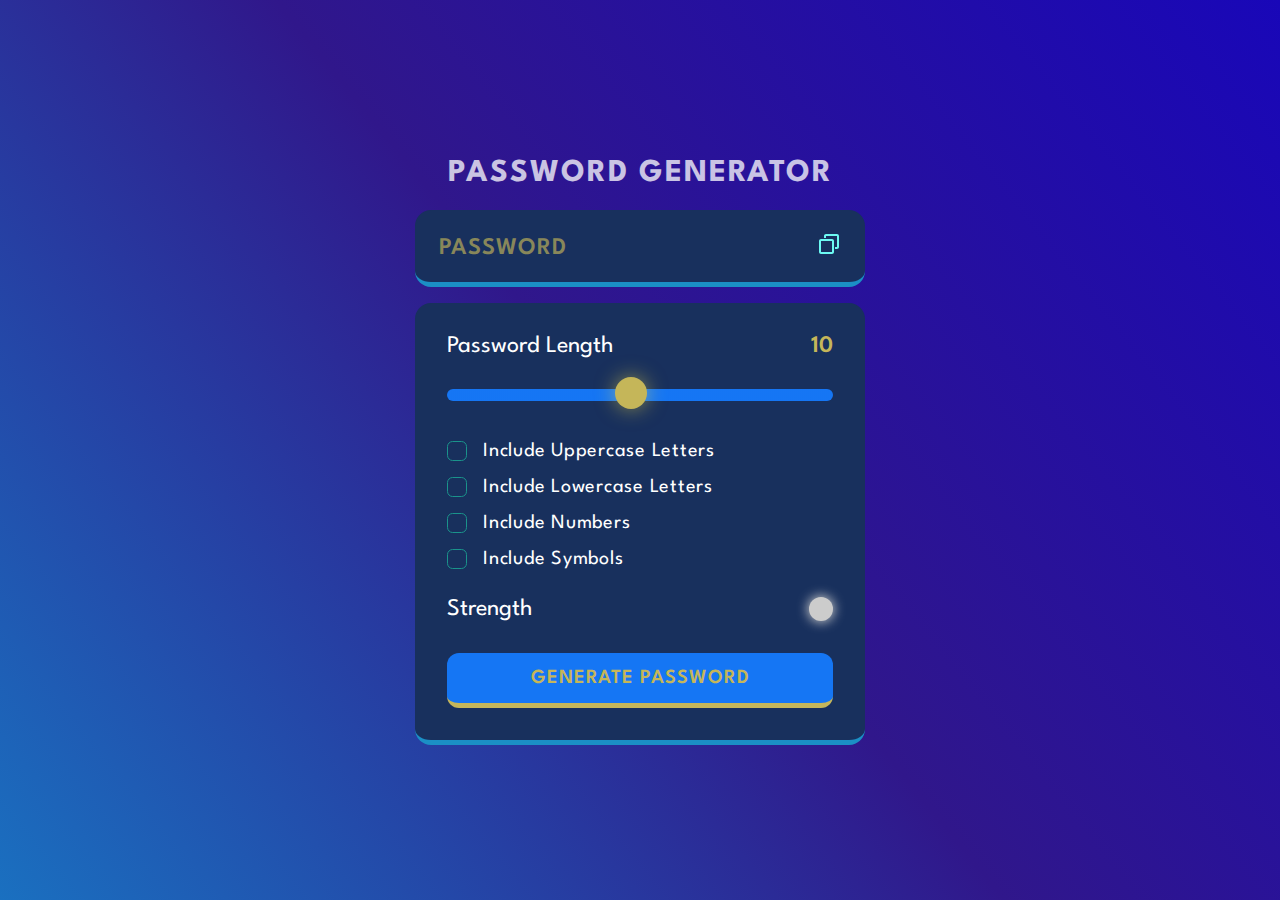
<file: PasswordGenerator/index.html>
<!DOCTYPE html>
<html lang="en">
  <head>
    <meta charset="UTF-8" />
    <meta http-equiv="X-UA-Compatible" content="IE=edge" />
    <meta name="viewport" content="width=device-width, initial-scale=1.0" />
    <title>Password Generator</title>
    <script src="./script.js" defer></script>

    <link rel="icon" type="image/x-icon" href="/assets/favicon.ico" />
    <link rel="preconnect" href="https://fonts.googleapis.com" />
    <link rel="preconnect" href="https://fonts.gstatic.com" crossorigin />
    <link
      href="https://fonts.googleapis.com/css2?family=League+Spartan:wght@100;200;300;400;600&display=swap"
      rel="stylesheet"
    />
    <link rel="stylesheet" href="./style.css" />
  </head>
  <body>
    <div id="wrapper">
      <!-- Container -->
      <div class="container">
        <!-- Heading  -->
        <div>
          <h1 class="heading">Password Generator</h1>
        </div>

        <!-- Display Container  -->
        <div class="displayContainer">
          <input type="text" placeholder="Password" readonly passwordDisplay />
          <button class="copyBtn">
            <span copyMessage></span>
            <img src="./images/copy.svg" alt="copy" width="24" height="24" />
          </button>
        </div>

        <!-- Input Container  -->
        <div class="inputContainer">
          <div class="lengthContainer">
            <p>Password Length</p>
            <p lengthDisplay></p>
          </div>

          <input type="range" min="1" max="20" step="1" class="slider"/>

          <!-- Checkboxes  -->
          <div>
            <div class="check">
              <input type="checkbox" name="" id="uppercase" />
              <label for="uppercase">include uppercase letters</label>
            </div>
            <div class="check">
              <input type="checkbox" name="" id="lowercase" />
              <label for="lowercase">include lowercase letters</label>
            </div>
            <div class="check">
              <input type="checkbox" name="" id="numbers" />
              <label for="numbers">include numbers</label>
            </div>
            <div class="check">
              <input type="checkbox" name="" id="symbols" />
              <label for="symbols">include symbols</label>
            </div>
          </div>

          <!-- Strength Container -->
          <div class="strengthContainer">
            <p>Strength</p>
            <div class="indicator"></div>
          </div>

          <!-- Button  -->
          <button id="generateBtn">Generate password</button>
        </div>
      </div>
    </div>
  </body>
</html>
</file>
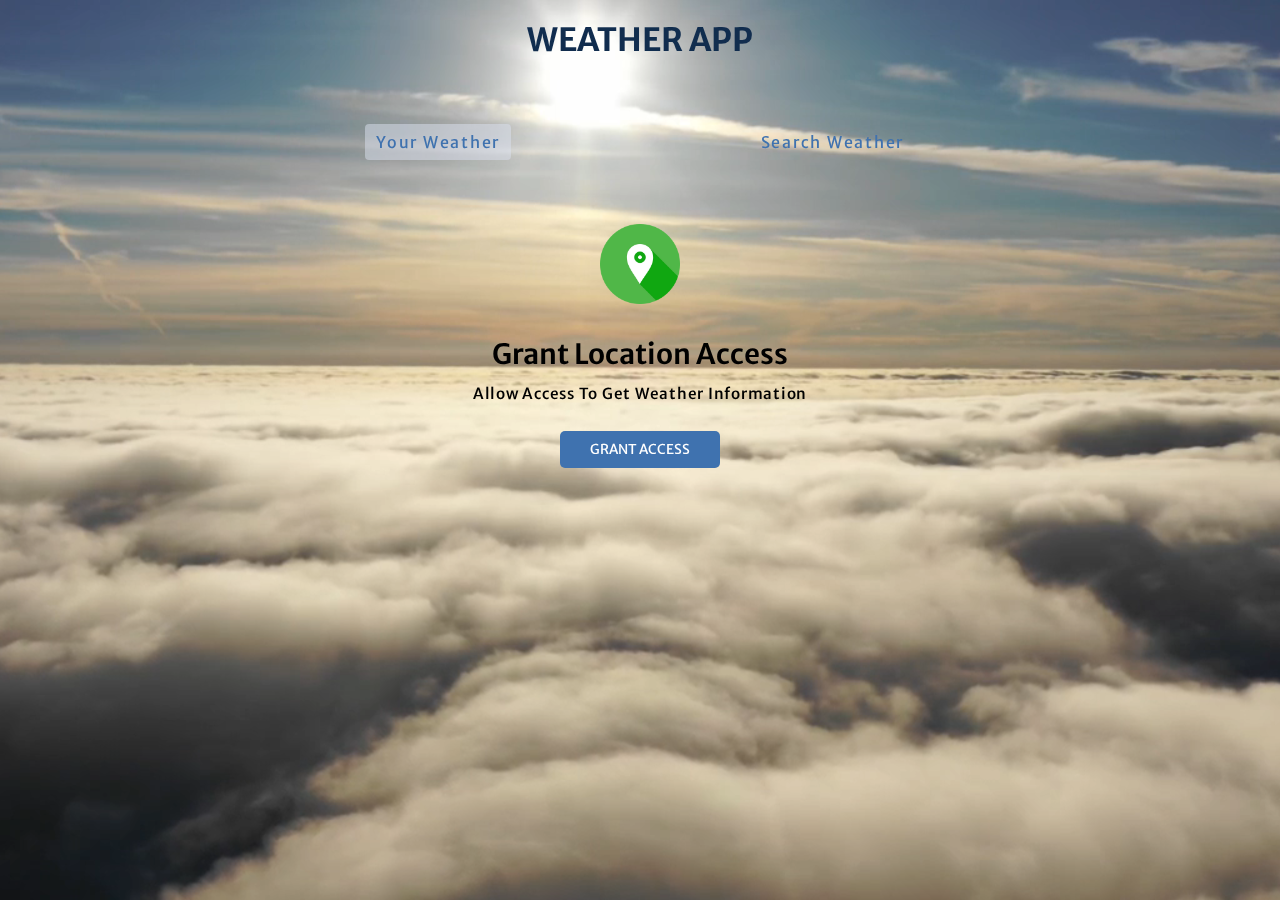
<file: SkyView Forecast/index.html>
<!DOCTYPE html>
<html lang="en">
  <head>
    <meta charset="UTF-8" />
    <meta name="viewport" content="width=device-width, initial-scale=1.0" />
    <title>Weather-App</title>
    <link rel="stylesheet" href="./style.css" />

     <!-- Link Favicon  -->
     <link rel="shortcut icon" href="./Images/snowflake_weather_app_icon.png" type="image/x-icon" />

    <!-- Link Font  -->
    <link rel="preconnect" href="https://fonts.googleapis.com" />
    <link rel="preconnect" href="https://fonts.gstatic.com" crossorigin />
    <link
      href="https://fonts.googleapis.com/css2?family=Merriweather+Sans:wght@300;400;500;600;700&display=swap"
      rel="stylesheet"
    />
  </head>
  <body>
    <div class="main-container">
      <video autoplay loop muted plays-inline class="background-video">
        <source src="./Images/video_2023-09-13_10-32-27.mp4" type="video/mp4" />
      </video>

      <div class="wrapper">
        <h1>Weather App</h1>
        <div class="tab-cointainer">
          <p class="tab" data-userWeather>Your Weather</p>
          <p class="tab" data-searchweather>Search Weather</p>
        </div>
  
        <div class="weather-container">
          <!-- Grant-Location_Container  -->
          <div class=" sub-container grant-location-container">
            <img
              src="./Images/location.png"
              alt="location-image"
              width="80px"
              height="80"
              loading="lazy"
            />
            <p>Grant Location Access</p>
            <p>Allow Access To Get Weather Information</p>
            <button class="btn" data-grantAccess>GRANT ACCESS</button>
          </div>
  
          <!-- Search Form -->
          <form class="form-container" data-searchForm >
            <input placeholder="Search for City..." data-searchInput />
            <button class="btn">
              <img
                src="./Images/search.png"
                alt="Search-image"
                width="20"
                height="20"
                loading="lazy"
              />
            </button>
          </form>
  
          <!-- loading-Screen-Container -->
          <div class=" sub-container loading-container">
            <img
              src="./Images/loading.gif"
              alt="loading-Animation"
              width="150"
              height="150"
              loading="lazy"
            />
            <p>Loading</p>
          </div>
  
          <!-- Show-weather-Info -->
          <div class=" sub-container user-info-container">
            <!-- City Name and Flag -->
            <div class="name">
              <p data-cityName></p>
              <img data-countryIcon alt="flag-image" />
            </div>
  
            <!-- weather-Description -->
            <p data-weatherDesc></p>
  
            <!-- weather-Icon -->
            <img data-weathericon />
  
            <!-- temperature -->
            <p data-temp></p>
  
            <!-- #-Cards-parameters -->
            <div class="parameter-container">
              <!-- Card-1 -->
              <div class="parameter">
                <img src="./Images/wind.png" alt="wind-image" loading="lazy" />
                <p>windspeed</p>
                <p data-windspeed></p>
              </div>
  
              <!-- Card-2 -->
              <div class="parameter">
                <img
                  src="./Images/humidity.png"
                  alt="humidity-img"
                  loading="lazy"
                />
                <p>Humidity</p>
                <p data-humidity></p>
              </div>
              <!-- Card-3 -->
              <div class="parameter">
                <img src="./Images/cloud.png" alt="cloud-img" loading="lazy" />
                <p>Cloads</p>
                <p data-cloadiness></p>
              </div>
            </div>
          </div>
  
          <!-- Location Not Found -->
          <div class="errorContainer sub-container">
            <img src="./Images/not-found.png" data-errorImg />
            <p data-errorText></p>
            <button class="btn" data-errorButton>Retry Now</button>
          </div>
        </div>
      </div>
    </div>
    <script src="./index.js"></script>
  </body>
</html>
</file>
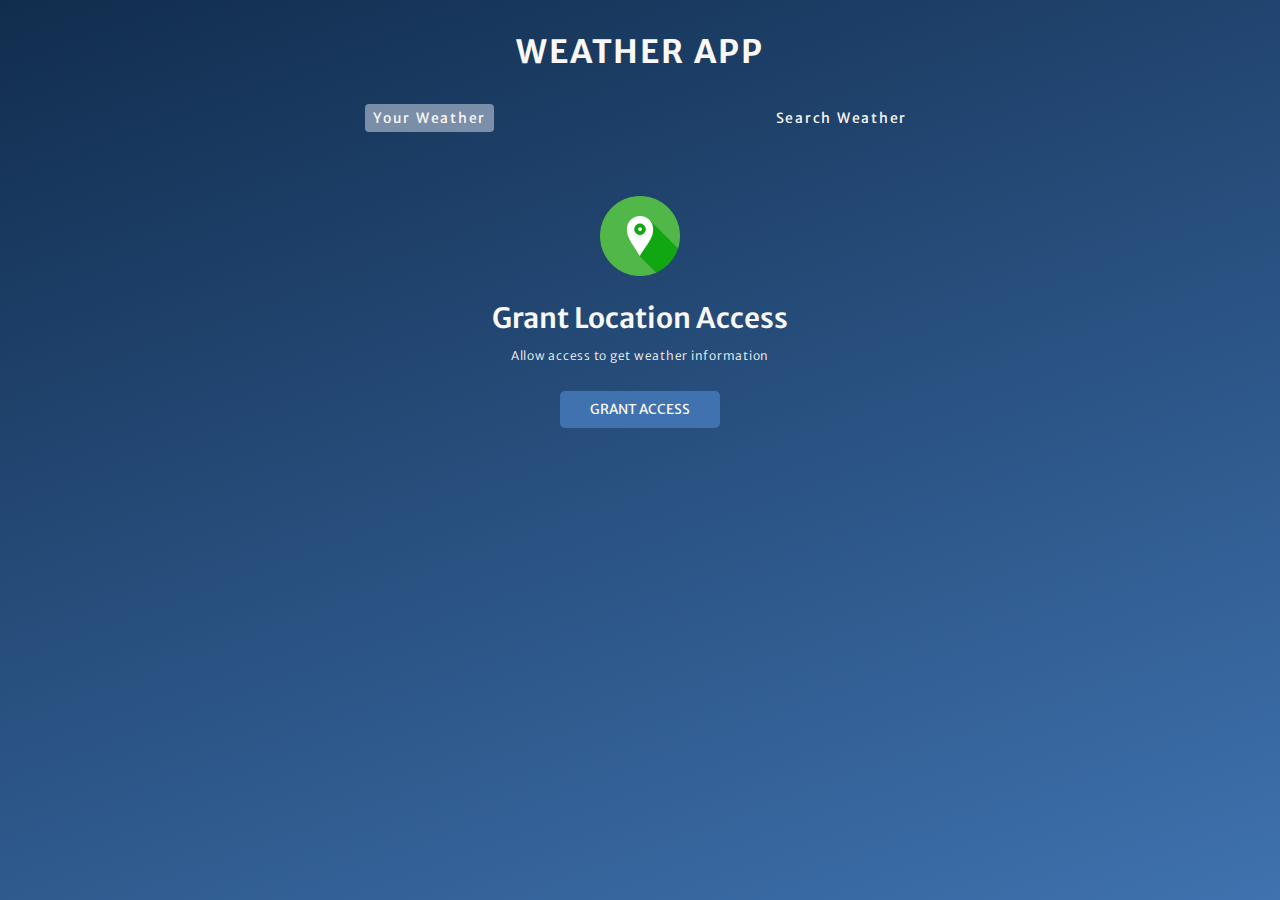
<file: Weather  App/index.html>
<!DOCTYPE html>
<html lang="en">
  <head>
    <meta charset="UTF-8" />
    <meta http-equiv="X-UA-Compatible" content="IE=edge" />
    <meta name="viewport" content="width=device-width, initial-scale=1.0" />
    <title>Weather App</title>

    <!-- Link Font  -->
    <link rel="preconnect" href="https://fonts.googleapis.com" />
    <link rel="preconnect" href="https://fonts.gstatic.com" crossorigin />
    <link
      href="https://fonts.googleapis.com/css2?family=Merriweather+Sans:wght@300;400;500;600;700&display=swap"
      rel="stylesheet"
    />

    <!-- Link Script  -->
    <script src="./script.js" defer></script>

    <!-- Link CSS  -->
    <link rel="stylesheet" href="./style.css" />
  </head>
  <body>
    <!-- Wrapper -->
    <div class="wrapper">
      <h1>Weather App</h1>
      <div class="tabContainer">
        <p class="tab currentTab" data-userWeather>Your Weather</p>
        <p class="tab" data-searchWeather>Search Weather</p>
      </div>

      <!-- Container -->
      <div class="container">
        <!-- Search Container -->
        <form class="formContainer" data-searchForm>
          <input
            type="text"
            placeholder="Search for city..."
            data-searchInput
          />
          <button class="btn" type="submit">
            <img
              src="./Images/search.png"
              width="20"
              height="20"
              loading="lazy"
            />
          </button>
        </form>

        <!-- Grant Location Access  -->
        <div class="grantLocationContainer subContainer">
          <img
            src="./Images/location.png"
            width="80"
            height="80"
            loading="lazy"
          />
          <p>Grant Location Access</p>
          <p>Allow access to get weather information</p>
          <button class="btn" data-grantAccess>Grant Access</button>
        </div>

        <div class="subContainer loadingContainer">
          <img src="./Images/loading.gif" width="150" height="150" />
          <p>Loading</p>
        </div>

        <!-- Weather Info -->
        <div class="userInfoContainer subContainer">
          <div class="name">
            <p data-cityName></p>
            <img data-countryFlag />
          </div>

          <p data-weatherDesc></p>
          <img data-weatherIcon />

          <p data-temp></p>

          <div class="parameterContainer">
            <!-- Wind Speed -->
            <div class="parameter">
              <img src="Images/wind.png" alt="#" />
              <p>windspeed</p>
              <p class="parameterValue" data-windspeed></p>
            </div>

            <!-- Humidity -->
            <div class="parameter">
              <img src="Images/humidity.png" alt="#" />
              <p>humidity</p>
              <p class="parameterValue" data-humidity></p>
            </div>

            <!-- Wind Speed -->
            <div class="parameter">
              <img src="Images/cloud.png" alt="#" />
              <p>clouds</p>
              <p class="parameterValue" data-clouds></p>
            </div>
          </div>
        </div>

        <!-- Location Not Found -->
        <div class="errorContainer subContainer">
          <img src="./Images/not-found.png" data-errorImg />
          <p data-errorText></p>
          <button class="btn" data-errorButton>Retry Now</button>
        </div>
      </div>
    </div>
  </body>
</html>
</file>
<file: PasswordGenerator/style.css>
*,
*::before,
*::after {
  margin: 0;
  padding: 0;
  box-sizing: border-box;
  font-family: "League Spartan", sans-serif;
}

button {
  all: unset;
  cursor: pointer;
}

:root {
  --dk-violet: hsl(219, 59%, 23%);
  --lt-violet: hsl(231, 31%, 34%);
  --lt-violet2: hsl(199, 76%, 44%);
  --vb-violet: hsl(214, 91%, 52%);
  --vb-violet2: hsl(290, 68%, 50%);

  --vb-yellow: hsl(52, 48%, 56%);

  --pl-white: hsl(0, 0%, 100%);

  --vb-cyan: hsl(176, 70%, 34%);
  --vb-cyan2: hsl(177, 92%, 70%);

  --dk-text: hsl(198, 20%, 13%);
}

#wrapper {
  height: 100vh;
  width: 100vw;
  background: linear-gradient(
    231deg,
    rgb(25, 7, 184) 0%,
    rgb(48, 23, 139) 50%,
    rgb(26, 112, 192) 100%
  );
  /* display: flex;
    justify-content: center;
    align-items: center;
    flex-direction: column; */

  display: grid;
  place-items: center;
  overflow: hidden auto;
}

/* Design Main Container */
.container {
  width: 90%;
  max-width: 450px;
}

.heading {
  line-height: 1.2;
  color: var(--pl-white);
  opacity: 0.75;
  text-align: center;
  text-transform: uppercase;
  letter-spacing: 2px;
}

/* Display Container */
.displayContainer {
  position: relative;
  background-color: var(--dk-violet);
  border-radius: 1rem;
  border-bottom: 0.35rem solid var(--lt-violet2);
  padding-top: 0.35rem;
  margin: 1rem 0;
}

.displayContainer input {
  width: 100%;
  background-color: transparent;
  outline: none;
  border: none;
  padding: 1.15rem 1rem;
  color: var(--vb-yellow);
  font-weight: 600;
  font-size: 1.5rem;
  line-height: 30px;
  letter-spacing: 1px;
  padding-right: 3.25rem;
}

.displayContainer input::placeholder {
  color: var(--vb-yellow);
  text-transform: uppercase;
  opacity: 0.65;
  font-size: 1.5rem;
  line-height: 30px;
  position: absolute;
  top: 50%;
  left: 1.5rem;
  transform: translateY(-50%);
}

.copyBtn {
  position: absolute;
  top: 50%;
  transform: translateY(-50%);
  right: 1.5rem;
}

/* Display Container End */

/* Input Container Start  */
.inputContainer {
  background-color: var(--dk-violet);
  border-radius: 1rem;
  border-bottom: 0.35rem solid var(--lt-violet2);
  padding: 2rem;
  width: 100%;
  /* color: var(--pl-white); */
}

/* Length Container Start  */
.lengthContainer {
  display: flex;
  justify-content: space-between;
  align-items: center;
}

.lengthContainer p:nth-child(1) {
  color: var(--pl-white);
  font-size: 1.5rem;
}

.lengthContainer p:nth-child(2) {
  color: var(--vb-yellow);
  font-size: 1.5rem;
  font-weight: 600;
}

/* Length Container End  */

/* Slider Start  */
.slider {
  appearance: none;
  width: 100%;
  margin-top: 2rem;
  margin-bottom: 1.5rem;
  border: none;
  outline: none;
  border-radius: 1rem;
  height: 0.75rem;
  background: var(--lt-violet);
  background-image: linear-gradient(var(--vb-violet), var(--vb-violet));
  background-repeat: no-repeat;
  cursor: pointer;
}

.slider:focus {
  outline: 3px solid var(--vb-yellow);
}

.slider::-webkit-slider-thumb {
  appearance: none;
  width: 2rem;
  height: 2rem;
  border-radius: 50%;
  background: var(--vb-yellow);
  box-shadow: 0px 0px 20px 0px rgba(255, 229, 61, 0.5);
  transition: all 100ms ease-in;
  cursor: pointer;
  margin-top: -3px;
  z-index: 2;
  position: relative;
}

.slider::-webkit-slider-thumb:hover {
  outline: 2px solid var(--vb-yellow);
  background-color: var(--dk-violet);
  box-shadow: 0px 0px 25px 5px rgba(255, 229, 61, 0.8);
}

/* Checkboxes Start */
.check {
  margin: 1rem 0;
  display: flex;
  align-items: center;
  gap: 0 1rem;
}

.check label {
  text-transform: capitalize;
  color: var(--pl-white);
  font-size: 1.25rem;
  letter-spacing: 0.75px;
}

.check input {
  appearance: none;
  width: 20px;
  height: 20px;
  border: 1px solid var(--vb-cyan);
  cursor: pointer;
  position: relative;
  border-radius: 0.35rem;
}

.check input:checked {
  background-color: var(--vb-cyan);
}

.check input:checked::before {
  position: absolute;
  content: "✔";
  color: var(--dk-text);
  font-size: 1.05rem;
  font-weight: 600;
  left: 50%;
  transform: translateX(-50%);
  top: -3.5px;
}

/* Checkboxes End */

/* Strength Container Start  */

.strengthContainer {
  display: flex;
  justify-content: space-between;
  align-items: center;
  margin-top: 1.75rem;
  margin-bottom: 2rem;
}

.strengthContainer p {
  color: var(--pl-white);
  font-size: 1.5rem;
}

.indicator {
  width: 1.5em;
  height: 1.5rem;
  border-radius: 50%;
}

/* Strength Container End  */

/* Generate Button  */
#generateBtn {
  background: var(--vb-violet);
  width: 100%;
  padding: 1rem 0;
  border-radius: 0.75rem;
  border-bottom: 0.35rem solid var(--vb-yellow);
  text-transform: uppercase;
  letter-spacing: 1px;
  color: var(--vb-yellow);
  font-weight: 600;
  font-size: 1.25rem;
  text-align: center;
}

/* Generate Button Ends 
 */
</file>
<file: SkyView Forecast/style.css>
*,
*::before,
*::after {
  margin: 0;
  padding: 0;
  box-sizing: border-box;
  font-family: "Merriweather Sans", sans-serif;
}

:root {
  --colorDark1: #112d4e;
  --colorDark2: #3f72af;
  --colorLight1: #dbe2ef;
  --colorLight2: #f9f7f7;
}

.main-container {
  width: 100%;
  height: 100vh;
  position: relative;
}

.background-video {
  position: absolute;
  top: 0;
  bottom: 0;
  width: 100%;
  height: 100%;
  object-fit: cover;
  z-index: -1;
}

.wrapper {
  width: 100vw;
  height: 100vh;
}

h1 {
  text-align: center;
  text-transform: uppercase;
  padding-top: 20px;
  color: var(--colorDark1);
}

.tab-cointainer {
  width: 90%;
  max-width: 550px;
  margin: 0 auto;
  margin-top: 4rem;
  display: flex;
  justify-content: space-between;
}

.tab {
  cursor: pointer;
  font-size: 1rem;
  letter-spacing: 1.75px;
  padding: 8px 11px;
  color: var(--colorDark2);
}

.tab.current-tab {
  background-color: rgba(219, 226, 239, 0.5);
  border-radius: 4px;
}

.weather-container {
  margin-block: 4rem;
}

.btn {
  /* all: unset; */
  appearance: none;
  border: none;
  color: #ffffff;
  font-size: 0.85rem;
  text-transform: uppercase;
  border-radius: 5px;
  background-color: var(--colorDark2);
  cursor: pointer;
  padding: 10px 30px;
  margin-bottom: 10px;
}

.sub-container {
  display: flex;
  flex-direction: column;
  align-items: center;
}

.grant-location-container {
  display: none;
}

.grant-location-container.active {
  display: flex;
}

.grant-location-container img {
  margin-bottom: 2rem;
}

.grant-location-container p:first-of-type {
  font-size: 1.75rem;
  font-weight: 600;
}
.grant-location-container p:last-of-type {
  font-size: 0.95rem;
  font-weight: 500;
  margin-top: 0.75rem;
  margin-bottom: 1.75rem;
  letter-spacing: 0.75px;
}

.loading-container {
  display: none;
}
.loading-container.active {
  display: flex;
}
.loading-container p {
  text-transform: uppercase;
}

.user-info-container {
  display: none;
}
.user-info-container.active {
  display: flex;
}

.name {
  display: flex;
  align-items: center;
  gap: 0 0.5rem;
  margin-bottom: 0.8rem;
}

.user-info-container p {
  font-size: 1.5rem;
  font-weight: 200;
}

.user-info-container img {
  width: 90px;
  height: 90px;
}

.name p {
  font-size: 2rem;
}

.name img {
  width: 30px;
  height: 30px;
}

.user-info-container p[data-temp] {
  font-size: 2.75rem;
  font-weight: 700;
}

.parameter-container {
  display: flex;
  gap: 10px 20px;
  justify-content: center;
  align-items: center;
  margin-top: 1rem;
}

.parameter {
  width: 30%;
  max-width: 200px;
  background-color: rgba(219, 226, 239, 0.5);
  border-radius: 5px;
  padding: 1rem;
  display: flex;
  flex-direction: column;
  gap: 5px 0;
  align-items: center;
}

.parameter img {
  width: 50px;
  height: 50px;
}

.parameter p:first-of-type {
  font-size: 1.15rem;
  font-weight: 600;
  text-transform: uppercase;
}
.parameter p:last-of-type {
  font-size: 1rem;
  font-weight: 200;
}

.form-container {
  display: none;
  width: 90%;
  max-width: 550px;
  margin: 0 auto;
  justify-content: center;
  align-items: center;
  gap: 0 10px;
  margin-bottom: 2rem;
}

.form-container.active {
  display: flex;
}

.form-container input {
  all: unset;
  width: calc(100% - 80px);
  height: 40px;
  padding: 0 20px;
  background-color: rgba(219, 226, 239, 0.5);
  border-radius: 10px;
}

.form-container input::placeholder {
  color: rgba(255, 255, 255, 0.7);
}

.form-container input:focus {
  outline: 3px solid rgba(255, 255, 255, 0.7);
}

.form-container .btn {
  padding: unset;
  width: 40px;
  height: 40px;
  display: flex;
  align-items: center;
  justify-content: center;
  border-radius: 100%;
  margin-bottom: 1pm;
}

.errorContainer {
  display: none;
}

.errorContainer.active {
  display: flex;
  gap: 1rem 0;
}

.errorContainer p {
  text-align: center;
  font-size: 30px;
}

.errorContainer img {
  width: 100%;
  max-width: 300px;
  aspect-ratio: 1 / 1;
  object-fit: cover;
}

@media (max-width: 425px) {
  .parameter {
    width: 27%;
    background-color: rgba(219, 226, 239, 0.5);
    border-radius: 7px;
    padding: 1.3rem;
  }

  .parameter p:first-of-type {
    font-size: 1.10rem;
    
    text-transform: uppercase;
  }
}
</file>
<file: Weather  App/style.css>
*,
*::before,
*::after {
    margin: 0;
    padding: 0;
    box-sizing: border-box;
    font-family: "Merriweather Sans", sans-serif;
}

:root {
    --colorDark1: #112d4e;
    --colorDark2: #3f72af;
    --colorLight1: #dbe2ef;
    --colorLight2: #f9f7f7;
}

.wrapper {
    height: 100vh;
    width: 100vw;
    overflow: hidden;
    color: var(--colorLight2);
    background-color: #112d4e;
    background-image: linear-gradient(160deg, #112d4e 0%, #3f72af 100%);
}

/* Heading and Tab Container 
 */
h1 {
    text-align: center;
    text-transform: uppercase;
    word-spacing: 2px;
    letter-spacing: 1.75px;
    margin-block: 2rem;
}

.tabContainer {
    width: 90%;
    max-width: 550px;
    display: flex;
    justify-content: space-between;
    margin: 0 auto;
    margin-top: 2rem;
}

.tab {
    cursor: pointer;
    font-size: 0.875rem;
    letter-spacing: 1.75px;
    padding: 5px 8px;
    text-transform: capitalize;
    /* font-weight: 600; */
}

.tab.currentTab {
    background-color: rgba(219, 226, 239, 0.5);
    border-radius: 4px;
}

/* Tab Container Ends */

/* Main Container */
.container {
    margin-block: 4rem;
}

.btn {
    all: unset;
    font-size: 0.85rem;
    text-transform: uppercase;
    padding: 10px 30px;
    border-radius: 5px;
    cursor: pointer;
    background-color: var(--colorDark2);
}

.subContainer {
    width: 90%;
    max-width: 1000px;
    margin: 0 auto;
    display: flex;
    flex-direction: column;
    align-items: center;
}

/* Form Container */
.formContainer {
    width: 90%;
    max-width: 550px;
    margin: 0 auto;
    margin-bottom: 2rem;
    display: none;
    align-items: center;
    justify-content: center;
    gap: 0 10px;
}

.formContainer.active {
    display: flex;
}

.formContainer input {
    all: unset;
    width: calc(100% - 80px);
    height: 40px;
    padding: 0 20px;
    background-color: rgba(219, 226, 239, 0.5);
    border-radius: 10px;
}

.formContainer input:focus {
    outline: 3px solid rgba(255, 255, 255, 0.7);
}

.formContainer input::placeholder {
    color: rgba(255, 255, 255, 0.7);
}

.formContainer .btn {
    width: 40px;
    height: 40px;
    /* display: grid;
    place-items: center; */
    display: flex;
    justify-content: center;
    align-items: center;
    padding: unset;
    border-radius: 100%;
}

.form-container .btn img {
    object-fit: contain;
}

/* Form Container End */

/* grant Location  */
.grantLocationContainer {
    display: none;
}

.grantLocationContainer.active {
    display: flex;
}

.grantLocationContainer img {
    margin-bottom: 1.5rem;
}

.grantLocationContainer p:first-of-type {
    font-weight: 600;
    font-size: 1.75rem;
    text-align: center;
}

.grantLocationContainer p:first-of-type {
    font-weight: 600;
    font-size: 1.75rem;
    text-align: center;
}

.grantLocationContainer p:last-of-type {
    font-size: 0.75rem;
    text-align: center;
    margin-top: 0.75rem;
    margin-bottom: 1.75rem;
    font-weight: 300;
    letter-spacing: 0.75px;
}

/* Grant Location End  */

.loadingContainer {
    display: none;
}

.loadingContainer.active {
    display: flex;
}

.loadingContainer p {
    text-transform: uppercase;
}

.userInfoContainer {
    display: none;
}

.userInfoContainer.active {
    display: flex;
}

.userInfoContainer p {
    font-size: 1.5rem;
    font-weight: 200;
}

.userInfoContainer img {
    height: 70px;
    width: 70px;
}

.name {
    display: flex;
    align-items: center;
    gap: 0 0.5rem;
    margin-bottom: 0.7rem;
}

.name img {
    width: 30px;
    height: 30px;
    object-fit: contain;
}

.userInfoContainer p[data-temp] {
    font-size: 2.25rem;
    font-weight: 700;
}

.userInfoContainer p[data-weatherDesc] {
    text-transform: capitalize;
    font-size: 1.2rem;
}

.parameterContainer {
    width: 90%;
    display: flex;
    justify-content: center;
    gap: 10px 20px;
    margin: 1.6rem auto 0;
    flex-wrap: wrap;
}

.parameter {
    display: flex;
    justify-content: space-between;
    align-items: center;
    flex-direction: column;
    background-color: rgba(219, 226, 239, 0.5);
    padding: 0.8rem;
    border-radius: 5px;
    width: 30%;
    max-width: 200px;
    gap: 5px 0;
}

.parameter p {
    font-size: 1rem;
    font-size: 600;
    text-transform: uppercase;
}

.parameter img {
    width: 50px;
    height: 50px;
    object-fit: cover;
}

.parameterValue {
    font-size: 0.8rem;
    font-weight: 200;
}

.errorContainer {
    display: none;
}

.errorContainer.active {
    display: flex;
    gap: 1rem 0;
}

.errorContainer p {
    text-align: center;
}

.errorContainer img {
    width: 100%;
    max-width: 300px;
    aspect-ratio: 1 / 1;
    object-fit: cover;
}
</file>
